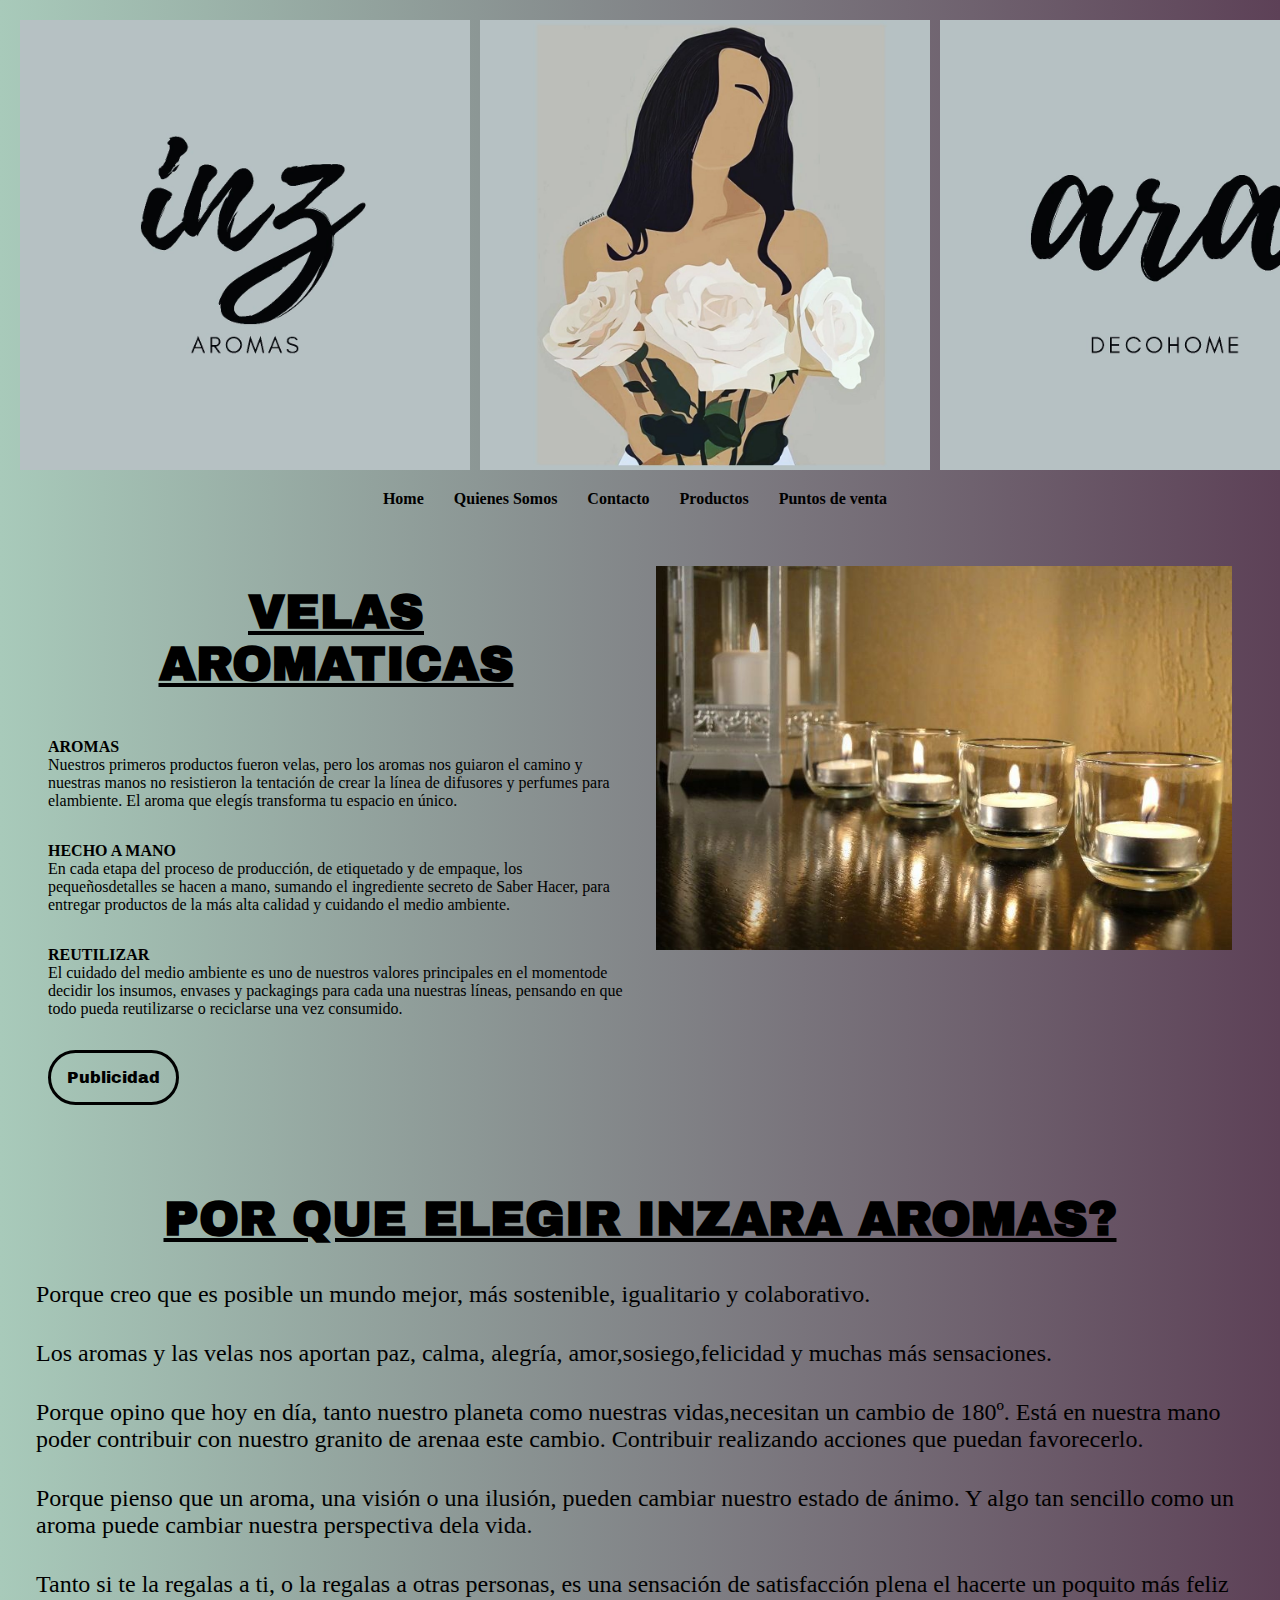
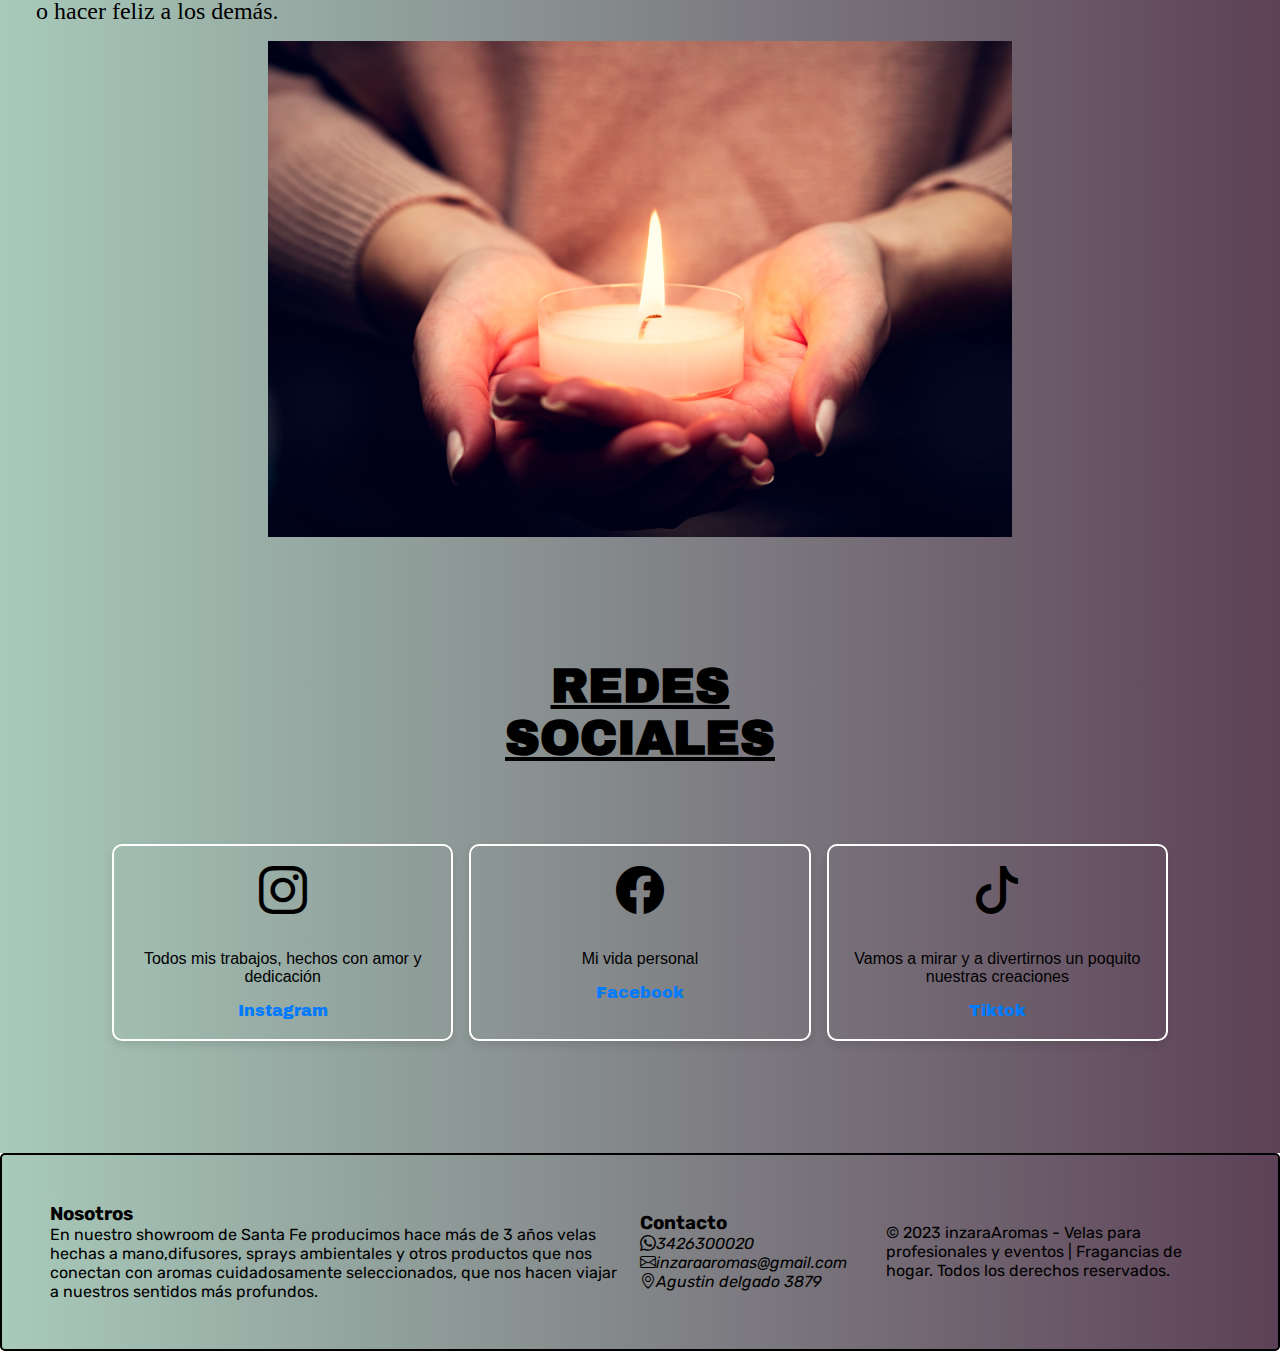
<file: index.html>
<!DOCTYPE html>
<html lang="es">

<head>
    <meta charset="UTF-8">
    <meta name="viewport" content="width=device-width, initial-scale=1.0">
    <title>inzaraAromas - Inicio</title>
    <meta name="description" content="En Inzara Aromas, sumérgete en el fascinante mundo de las velas, donde la luz se encuentra con la esencia. Nos enorgullece ser tu destino principal para descubrir, explorar y apreciar la belleza y funcionalidad de las velas en todas sus formas.">
    <meta name="keywords" content="Velas, promociones, carameleras, accesorios, velas de soja, velas premium, fragancias">
    <link rel="icon" type="image/jpg" href="./img/Logo.jpeg"/>
    <link href="https://cdn.jsdelivr.net/npm/bootstrap@5.3.2/dist/css/bootstrap.min.css" rel="stylesheet"
        integrity="sha384-T3c6CoIi6uLrA9TneNEoa7RxnatzjcDSCmG1MXxSR1GAsXEV/Dwwykc2MPK8M2HN" crossorigin="anonymous">
    <link rel="stylesheet" href="https://cdn.jsdelivr.net/npm/bootstrap-icons@1.11.2/font/bootstrap-icons.min.css">
    <link rel="stylesheet" href="scss/style.css">
   


</head>

<body>
    <header class="header">
        <a class="class-logo" href="index.html">
            <img class="Logo" src="img/foto1.jpeg" alt="Logo">
            <img class="Logo" src="img/foto2.jpeg" alt="Logo">
            <img class="Logo" src="img/foto3.jpeg" alt="Logo">
        </a>
        <nav class="menu-item">
            <ul>
                <li><a class="menu-link"href="./index.html">Home</a></li>
                <li><a class="menu-link" href="./pages/quienessomos.html">Quienes Somos</a></li>
                <li><a class="menu-link" href="./pages/contacto.html">Contacto</a></li>
                <li><a class="menu-link" href="./pages/productos.html">Productos</a></li>
                <li><a class="menu-link" href="./pages/puntosdeventa.html">Puntos de venta</a></li>
            </ul>
        </nav>
    </header>

    <main class="hero-class">

        <section class="hero">
            <div class="hero-left">
                <h2 class="hero-tittle">VELAS <br>AROMATICAS</h2>
                <p class="hero-parrafo">AROMAS</p>
                <p class="hero-text">Nuestros primeros productos fueron velas, pero los aromas nos guiaron el camino y nuestras manos no resistieron la tentación de crear la línea de difusores y perfumes para elambiente. El aroma que elegís transforma tu espacio en único.</p>
                <p class="hero-parrafo">HECHO A MANO</p>
                <p class="hero-text">En cada etapa del proceso de producción, de etiquetado y de empaque, los pequeñosdetalles se hacen a mano, sumando el ingrediente secreto de Saber Hacer, para entregar productos de la más alta calidad y cuidando el medio ambiente.</p>
                <p class="hero-parrafo">REUTILIZAR</p>
                <p class="hero-text">El cuidado del medio ambiente es uno de nuestros valores principales en el momentode decidir los insumos, envases y packagings para cada una nuestras líneas, pensando en que todo pueda reutilizarse o reciclarse una vez consumido.</p>
                <a class="hero-link" href="https://www.instagram.com/reel/Ck02l1ZDMzT/?igshid=MzRlODBiNWFlZA%3D%3D">Publicidad</a>
            </div>
            <div class="hero-right">
                <img class="hero-img" src="./img/hero.jpg" alt="velas">
            </div>
        </section>
        <section>
            <section class="porque">
                <div class="porque-left">
                    <h2 class="porque-tittle">POR QUE ELEGIR INZARA AROMAS?</h2>
                    <p class="porque-parrafo">Porque creo que es posible un mundo mejor, más sostenible, igualitario y colaborativo.</p>
                    <p class="porque-parrafo">Los aromas y las velas nos aportan paz, calma, alegría, amor,sosiego,felicidad y muchas más sensaciones.</p>
                    <p class="porque-parrafo">Porque opino que hoy en día, tanto nuestro planeta como nuestras vidas,necesitan un cambio de 180º. Está en nuestra mano poder contribuir con nuestro granito de arenaa este cambio. Contribuir realizando acciones que puedan favorecerlo.</p>
                    <p class="porque-parrafo">Porque pienso que un aroma, una visión o una ilusión, pueden cambiar nuestro estado de ánimo. Y algo tan sencillo como un aroma puede cambiar nuestra perspectiva dela vida.</p>
                    <p class="porque-parrafo">Tanto si te la regalas a ti, o la regalas a otras personas, es una sensación de satisfacción plena el hacerte un poquito más feliz o hacer feliz a los demás.</p>
                </div>
                
                <div class="porque-right">
                    <img class="img-porque" src="./img/portada-luz-velas-manos.jpg" alt="porque-velas">
                </div>
            </section>

            <section class="tarjetas-sociales">
                <h2 class="tarjetas-tittle">REDES<br>SOCIALES</h2>
                <div class="tarjetas">
                    <div class="tarjeta1">
                        <p class="tarjeta-item"><i class="bi bi-instagram"></i></p>
                        <h3 class="tarjeta-tittle"></h3>
                        <p class="tarjeta-text">Todos mis trabajos, hechos con amor y dedicación</p>
                        <a class="tarjetas-link" href="https://www.instagram.com/inzara_aromas/">Instagram</a>

                    </div>
                    <div class="tarjeta2">  
                        <p class="tarjeta-item"><i class="bi bi-facebook"></i></p>
                        <h3 class="tarjeta-tittle"></h3>
                        <p class="tarjeta-text">Mi vida personal</p>
                        <a class="tarjetas-link"href="https://www.facebook.com/sofi.zumoffen?mibextid=ZbWKwL">Facebook</a>
                    </div>
                    <div class="tarjeta3">
                        <p class="tarjeta-item"><i class="bi bi-tiktok"></i></p>
                        <h3 class="tarjeta-tittle"></h3>
                        <p class="tarjeta-text">Vamos a mirar y a divertirnos un poquito nuestras creaciones</p>
                        <a class="tarjetas-link"href="https://www.tiktok.com/@sofizumoffen?_t=8hsreQicQ7S&_r=1">Tiktok</a>
                    </div>
                </div>

    </main>

    <footer class="footer">
        <div class="footer1">
            <h3 class="tittle-class">Nosotros</h3>
            <p class="footer-parrafo">En nuestro showroom de Santa Fe producimos hace más de 3 años velas hechas a mano,difusores, sprays ambientales y otros productos que nos conectan con aromas cuidadosamente seleccionados, que nos hacen viajar a nuestros sentidos más profundos.</p>
        </div>
        <div class="footer2">
            <h3 class="tittle-class">Contacto</h3>
            <p class="redes-item"><i class="bi bi-whatsapp">3426300020</i></p>
            <p class="redes-item"><i class="bi bi-envelope">inzaraaromas@gmail.com</i></p>
            <p class="redes-item"><i class="bi bi-geo-alt">Agustin delgado 3879</i></p>
        </div>
        <div class="footer3">
            <p class="parrafo3">© 2023 inzaraAromas - Velas para profesionales y eventos | Fragancias de hogar. Todos los derechos reservados. </p>
        </div>
        </div>
    </footer>


    <script src="https://cdn.jsdelivr.net/npm/bootstrap@5.3.2/dist/js/bootstrap.bundle.min.js"integrity="sha384-C6RzsynM9kWDrMNeT87bh95OGNyZPhcTNXj1NW7RuBCsyN/o0jlpcV8Qyq46cDfL" crossorigin="anonymous">
    </script>
</body>

</html>
</file>
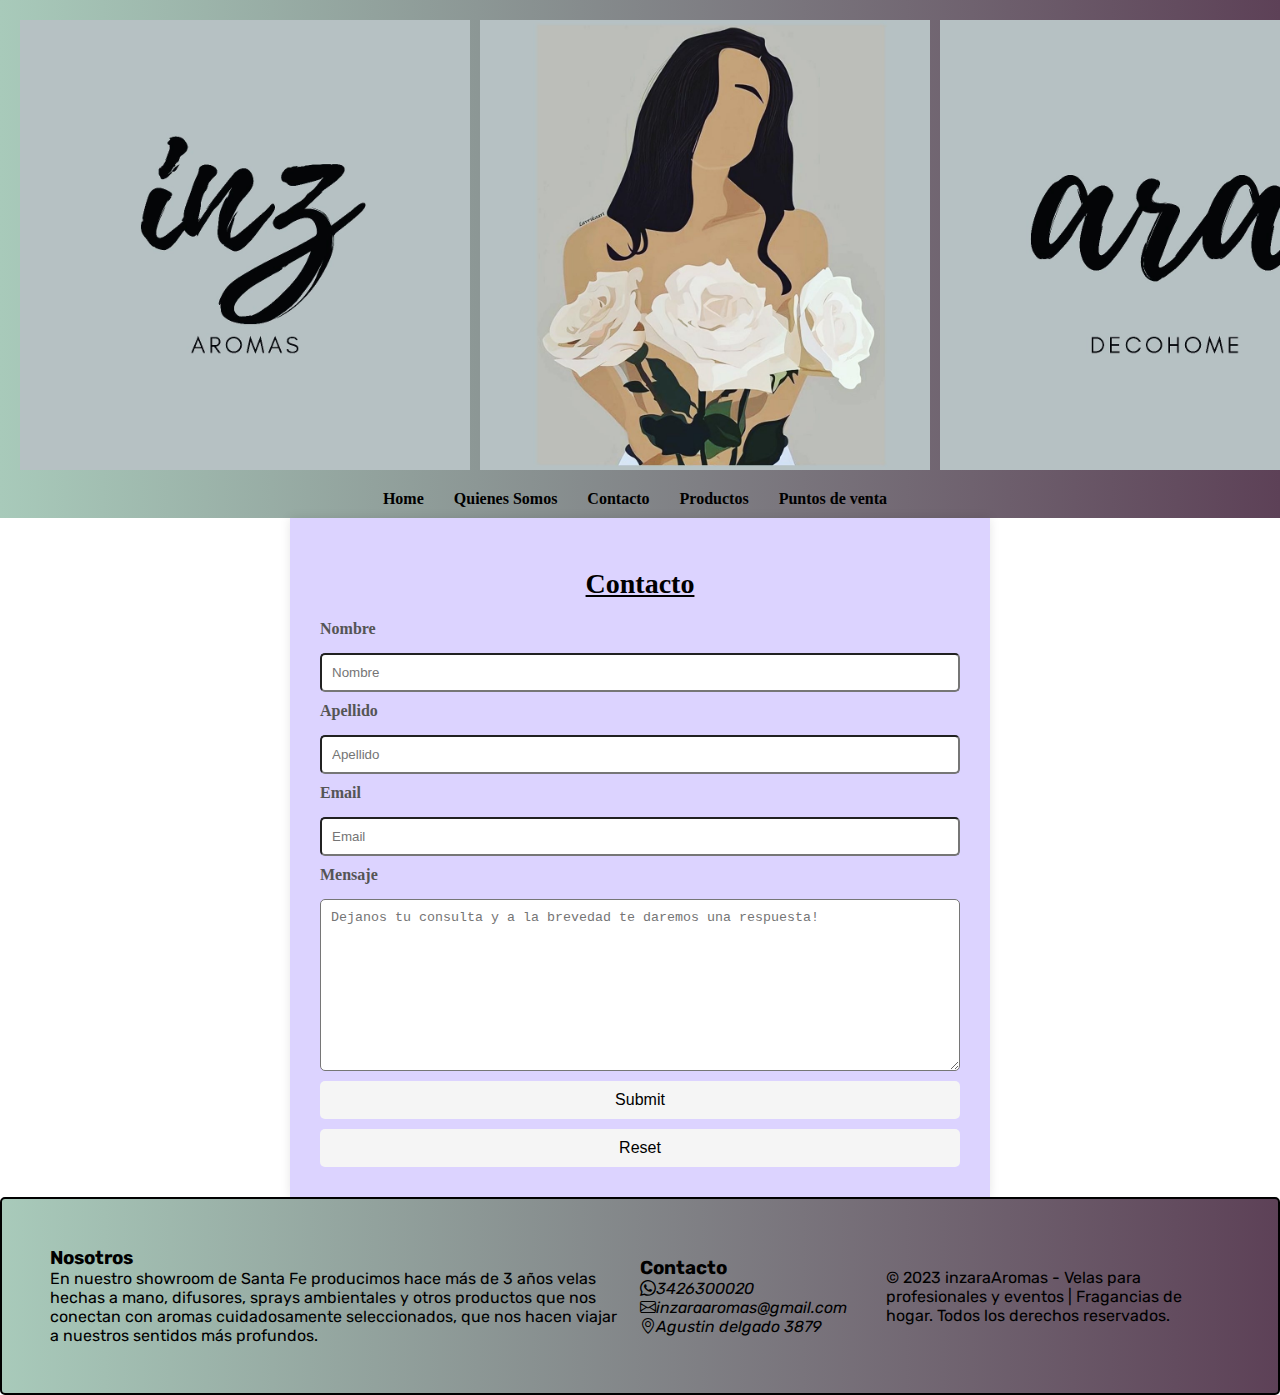
<file: pages/contacto.html>
<!DOCTYPE html>
<html lang="es">
<head>
    <meta charset="UTF-8">
    <meta name="viewport" content="width=device-width, initial-scale=1.0">
    <title>InzaraAromas - Contacto </title>
    <meta name="description" content="Envianos un mensaje y te mantenemos informado sobre nuevos ingresos y promociones">
    <meta name="keywords" content="Velas, promociones, carameleras, accesorios, velas de soja, velas premium, fragancias">
    <link rel="icon" type="image/jpg" href="../img/Logo.jpeg"/>
    <link href="https://cdn.jsdelivr.net/npm/bootstrap@5.3.2/dist/css/bootstrap.min.css" rel="stylesheet"
    integrity="sha384-T3c6CoIi6uLrA9TneNEoa7RxnatzjcDSCmG1MXxSR1GAsXEV/Dwwykc2MPK8M2HN" crossorigin="anonymous">
    <link rel="stylesheet" href="https://cdn.jsdelivr.net/npm/bootstrap-icons@1.11.2/font/bootstrap-icons.min.css">
    <link rel="stylesheet" href="../scss/style.css">

</head>
<body>
    <header class="header">
        <a class="class-logo" href="contacto.html"> 
            <img class="Logo" src="../img/foto1.jpeg" alt="Logo">
            <img class="Logo" src="../img/foto2.jpeg" alt="Logo">
            <img class="Logo" src="../img/foto3.jpeg" alt="Logo">
        </a>
        <nav class="menu-item">
            <ul>
                <li><a class="menu-link" 
                    href="../index.html">Home</a></li>
                <li><a class="menu-link" 
                    href="./quienessomos.html">Quienes Somos</a></li>
                <li><a class="menu-link" 
                    href="./contacto.html">Contacto</a></li>
                <li><a class="menu-link" 
                    href="./productos.html">Productos</a></li>
                <li><a class="menu-link" 
                    href="./puntosdeventa.html">Puntos de venta</a></li>
            </ul>
            
        </nav>

        <div class="fondo">
            
        </div>
    </header>

    <main class="contaco-class">
        <h2 class="contacto-tittle">Contacto</h2>
      
        <form class="contacto-form">
            <label for="Nombre">Nombre</label>
            <input type="text" id="Nombre" placeholder="Nombre">
            

            <label for="apellido">Apellido</label>
            <input type="text" id="apellido" placeholder="Apellido">

            <label for="email">Email</label>
            <input type="email" id="email" placeholder="Email" value="" required>

            <label for="mensaje">Mensaje</label>
            <textarea name="text" id="Mensaje" cols="30" rows="10" placeholder="Dejanos tu consulta y a la brevedad te daremos una respuesta!"></textarea>

            <input class="formulario" type="submit">
            <input class="formulario" type="reset"> 
            
        </form>
    </main>

    <footer class="footer">
        <div class="footer1">
            <h3>Nosotros</h3>
            <p class="footer-parrafo">En nuestro showroom de Santa Fe producimos hace más de 3 años velas hechas a mano, difusores, sprays ambientales y otros productos que nos conectan con aromas cuidadosamente seleccionados, que nos hacen viajar a nuestros sentidos más profundos.</p>
    </div>
    <div class="footer2">
        <h3>Contacto</h3>
        <p class="redes-item"><i class="bi bi-whatsapp">3426300020</i></p>  
        <p class="redes-item"><i class="bi bi-envelope">inzaraaromas@gmail.com</i></p>  
        <p class="redes-item"><i class="bi bi-geo-alt">Agustin delgado 3879</i></p>    
    </div>
        <div class="footer3">
            <p class="parrafo3">© 2023 inzaraAromas - Velas para profesionales y eventos | Fragancias de hogar. Todos los derechos reservados. </p>
        </div>
        </div>
    </footer>

    <script src="https://cdn.jsdelivr.net/npm/bootstrap@5.3.2/dist/js/bootstrap.bundle.min.js"
    integrity="sha384-C6RzsynM9kWDrMNeT87bh95OGNyZPhcTNXj1NW7RuBCsyN/o0jlpcV8Qyq46cDfL" crossorigin="anonymous">
</script>
</body>
</html>
</file>
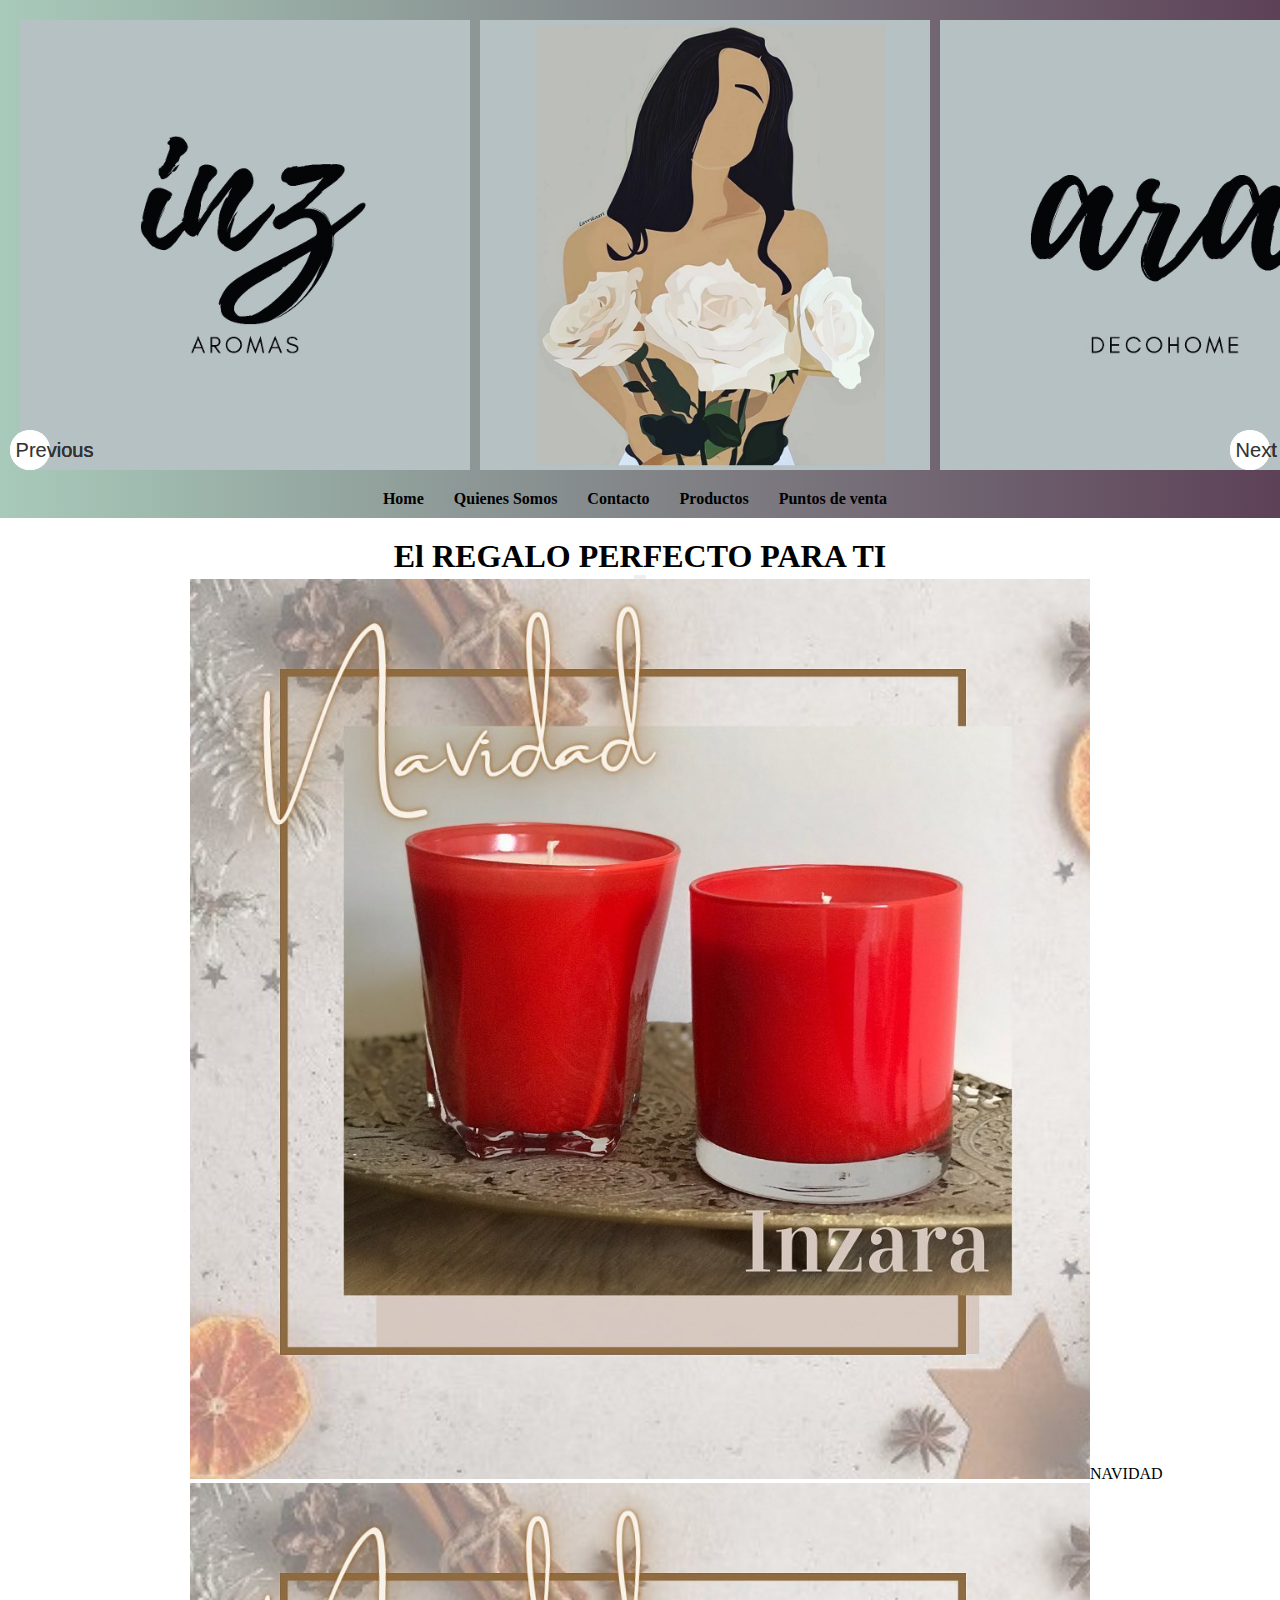
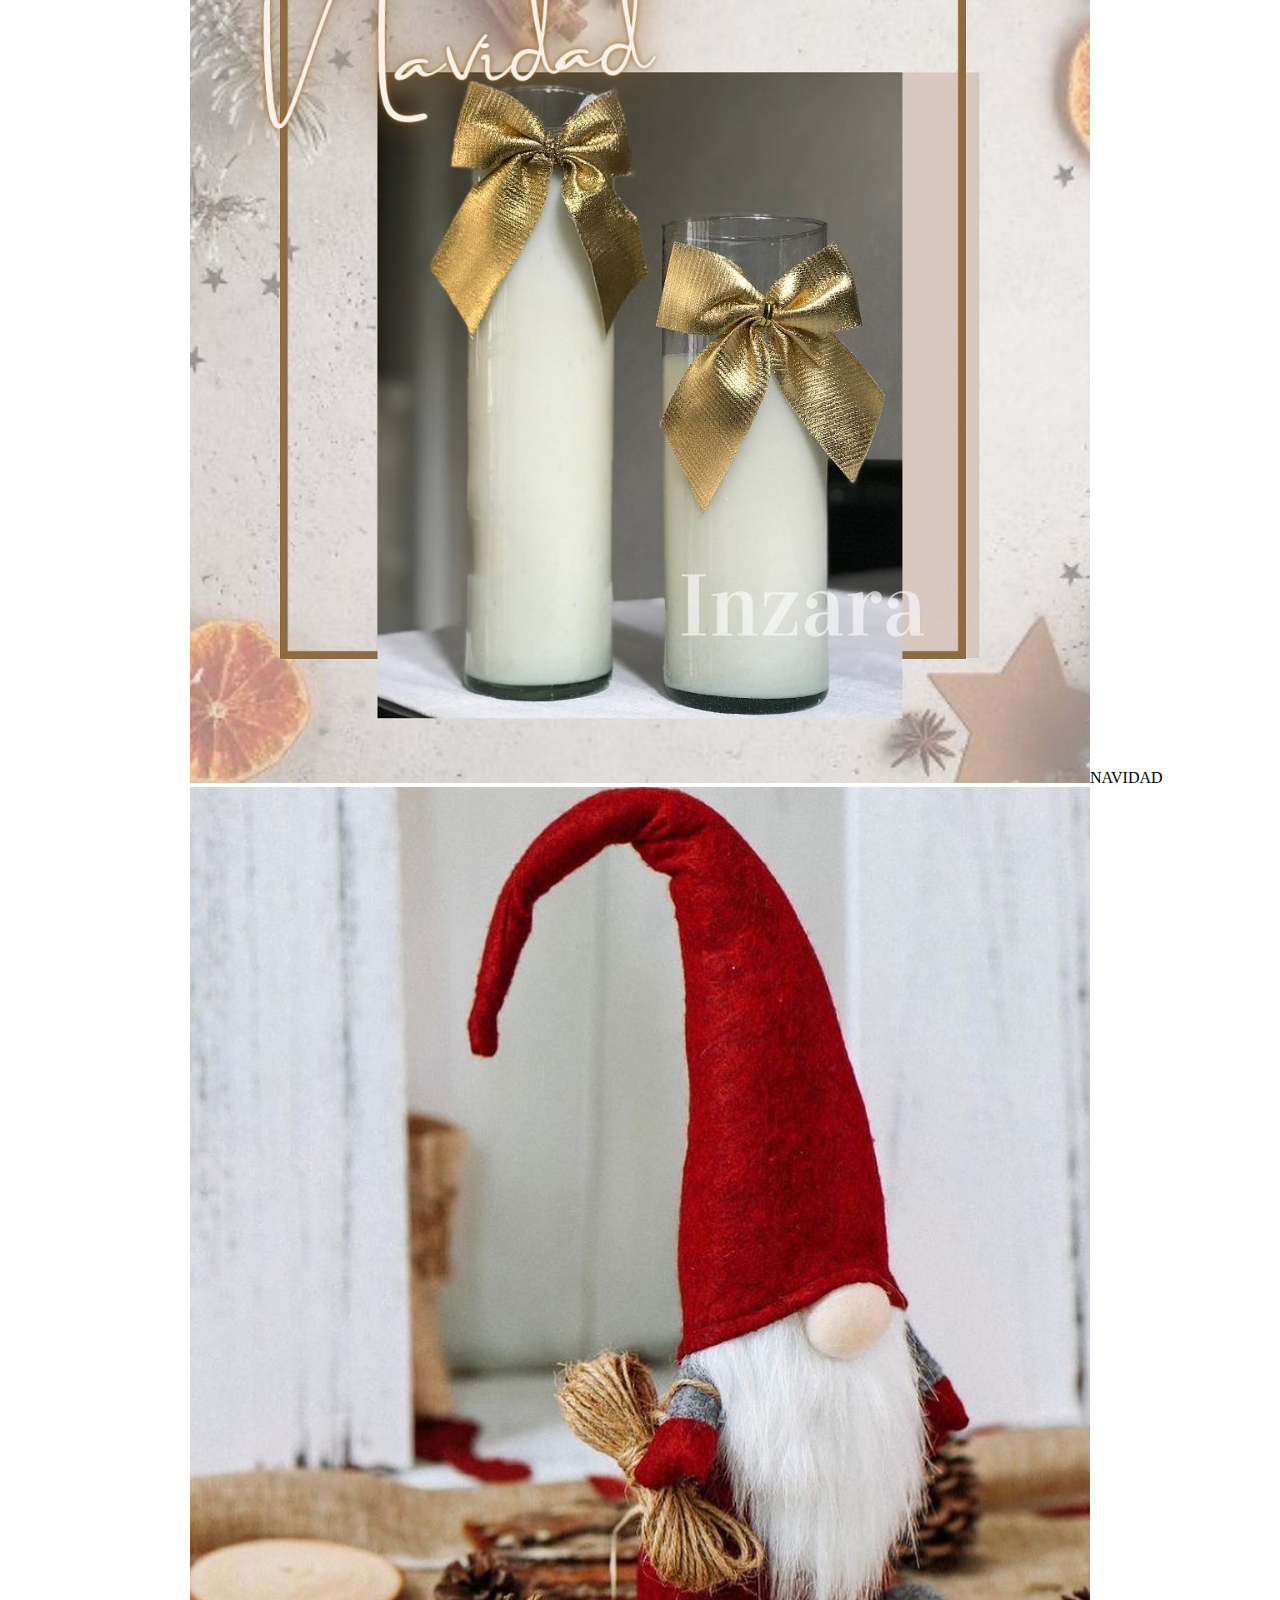
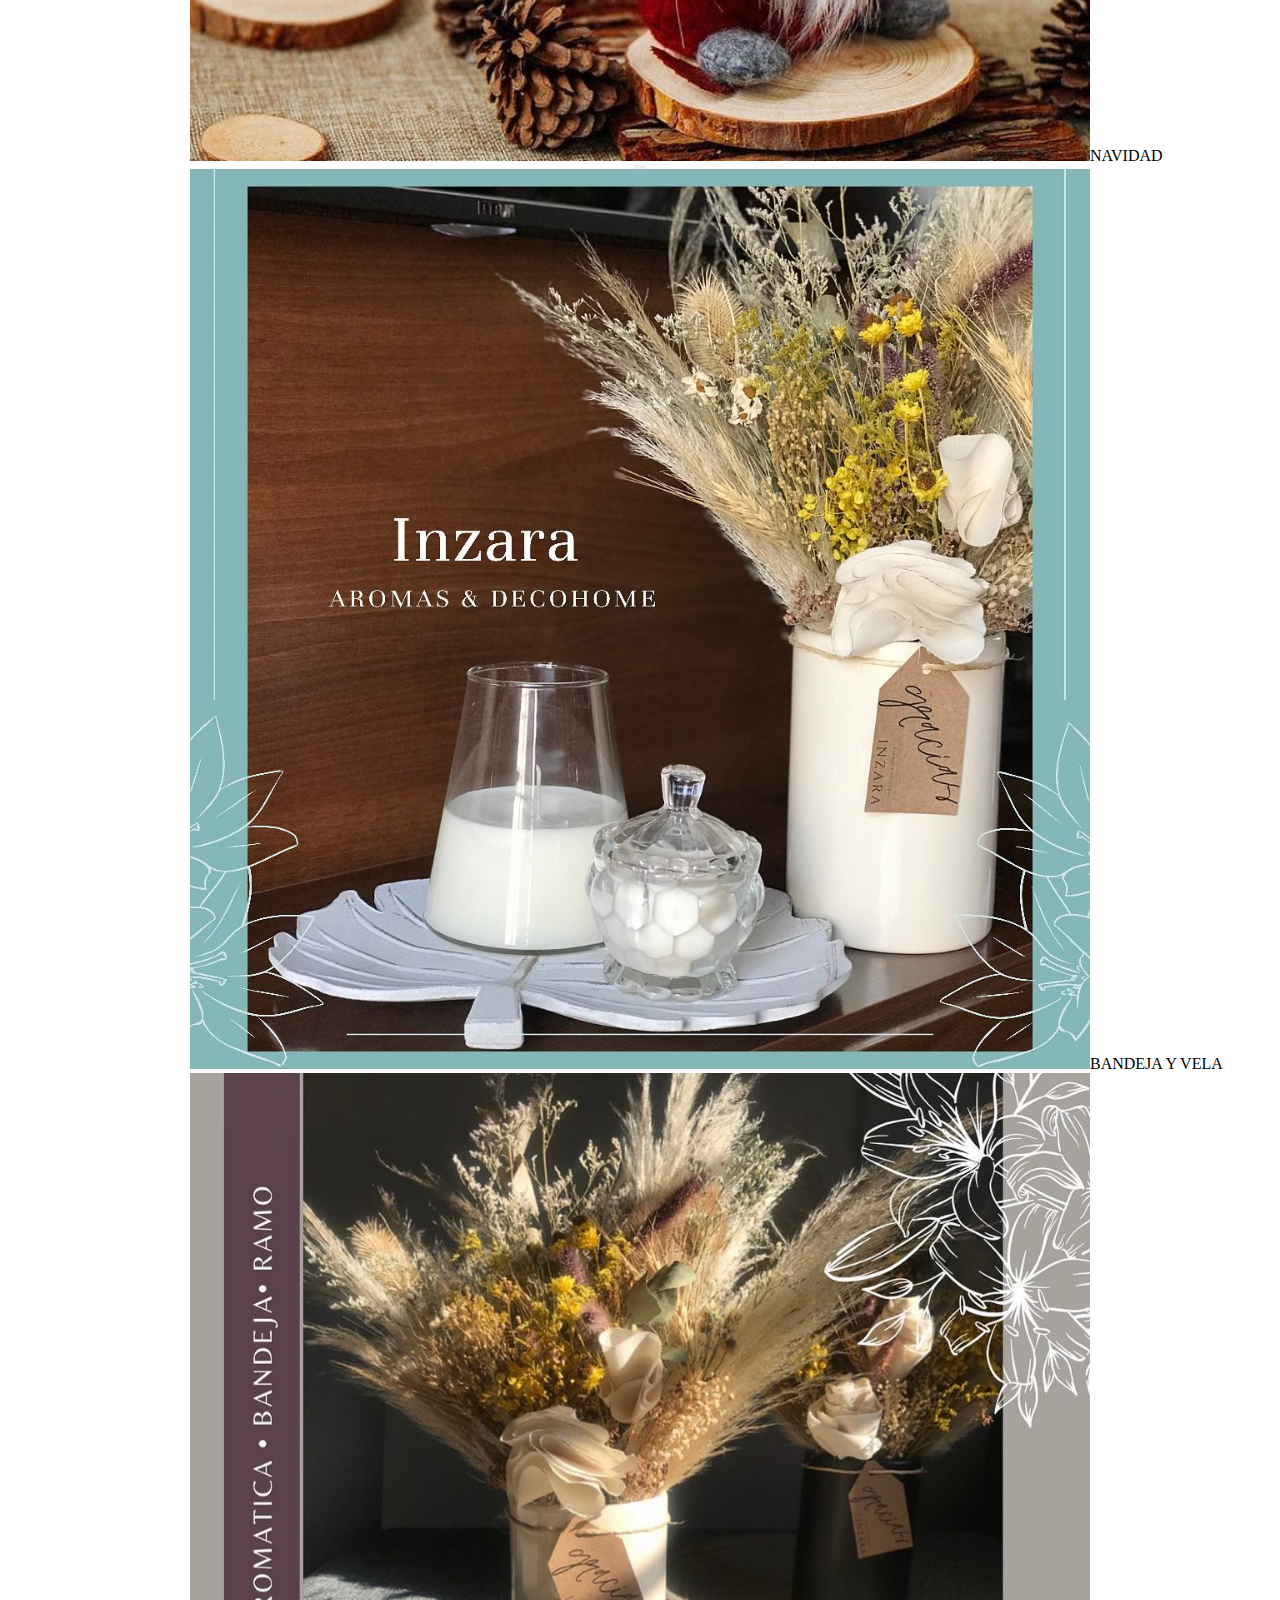
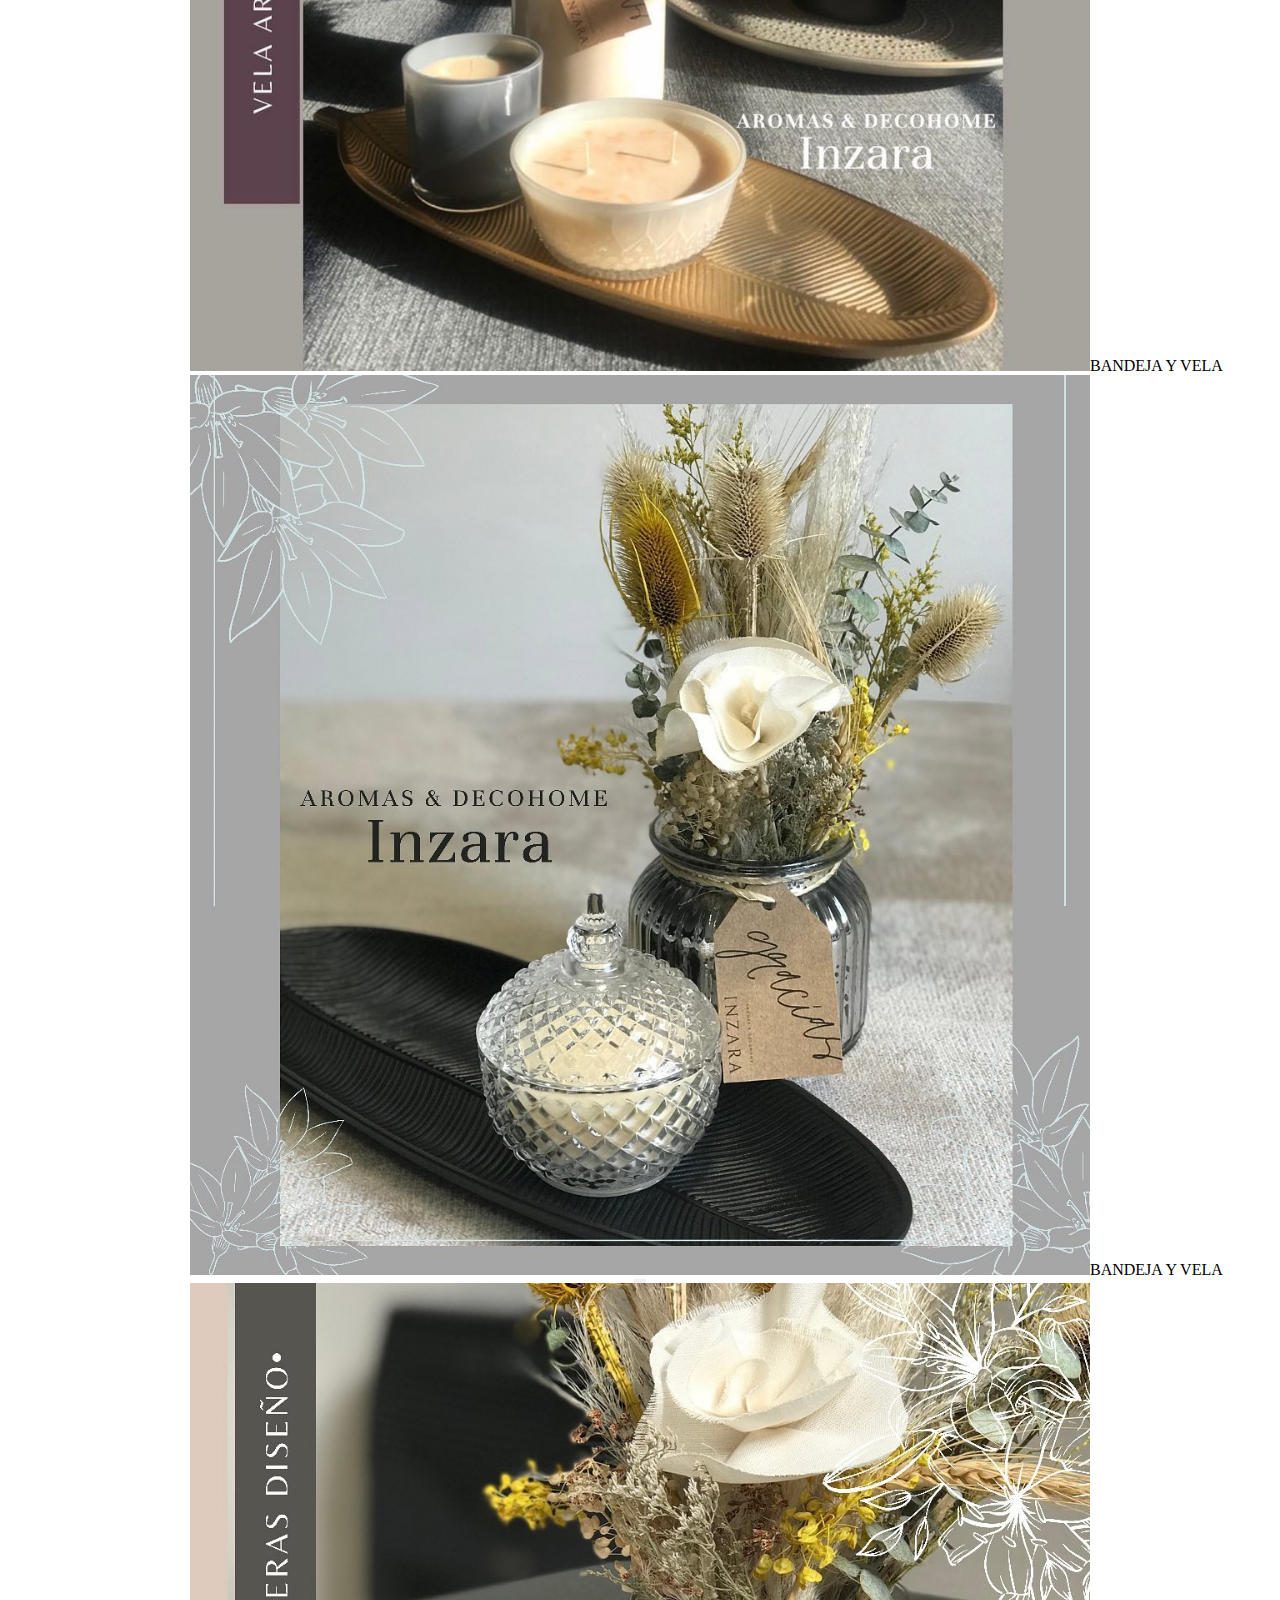
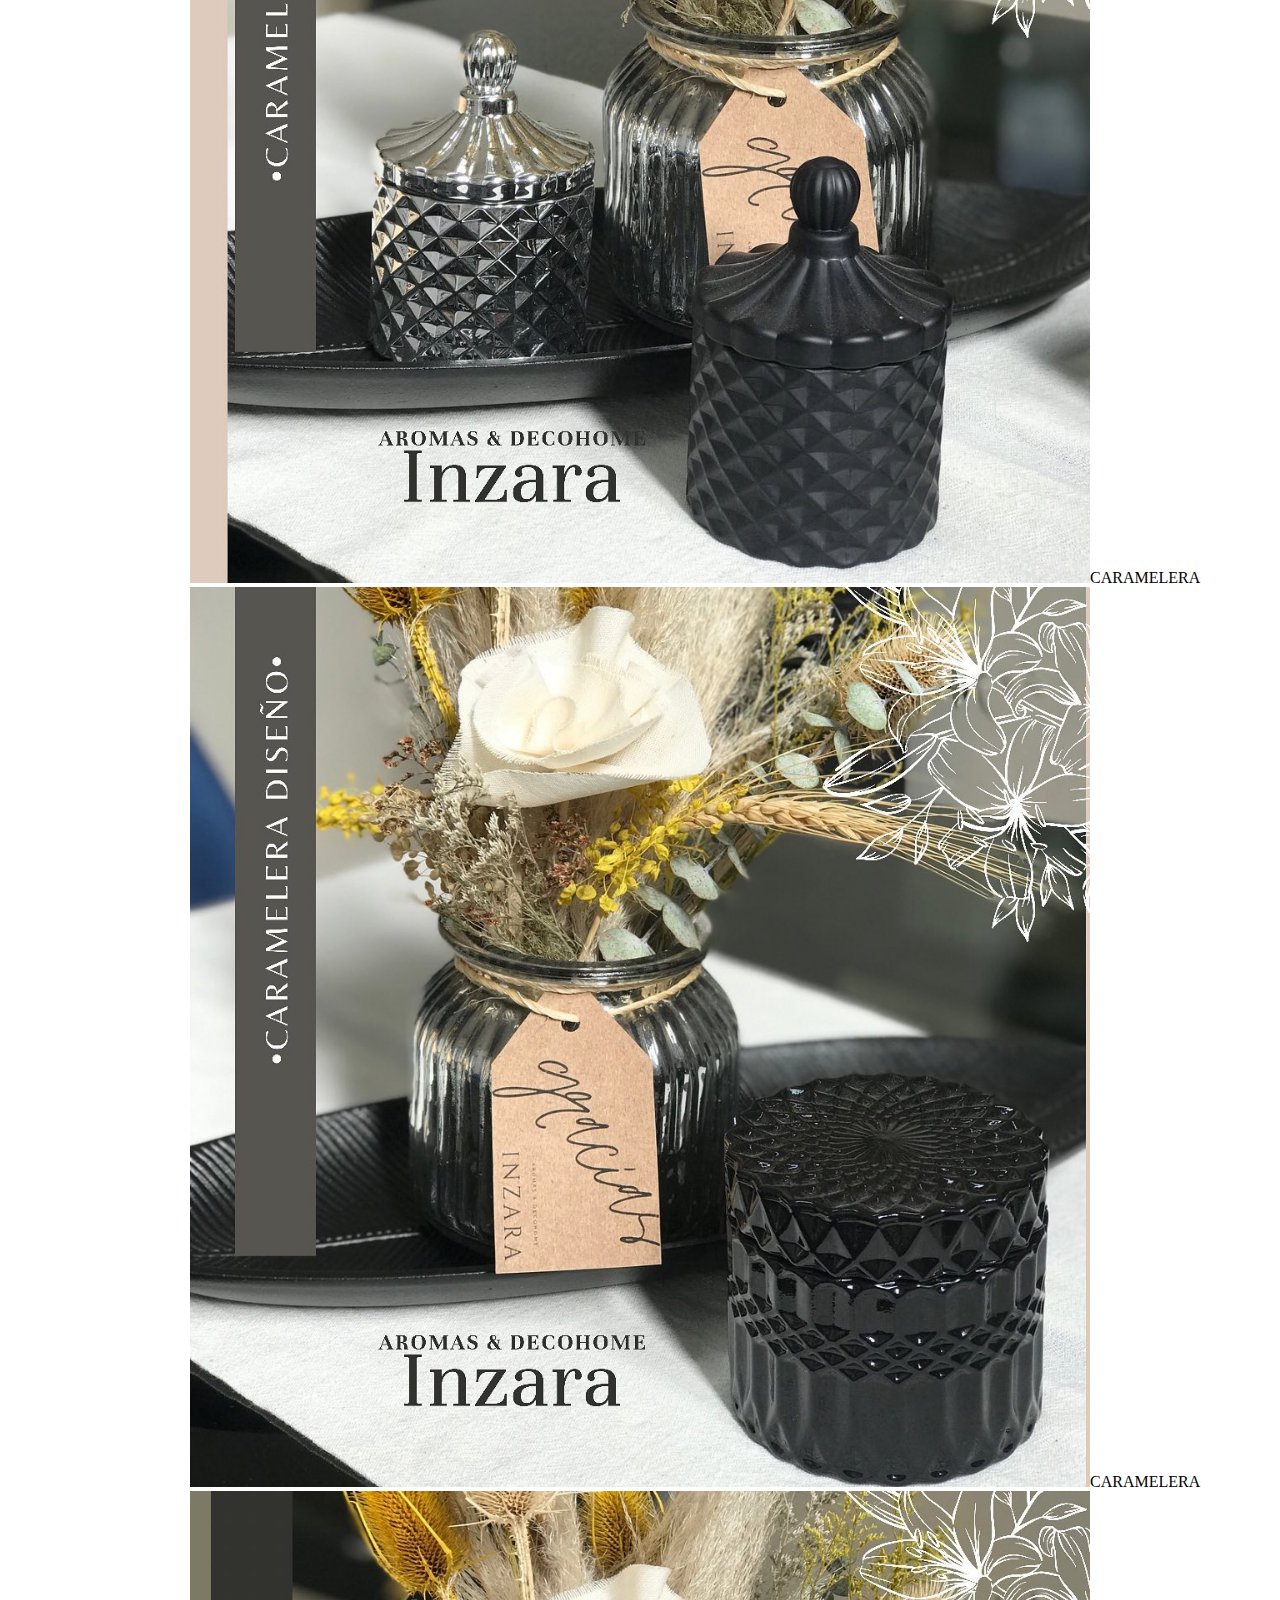
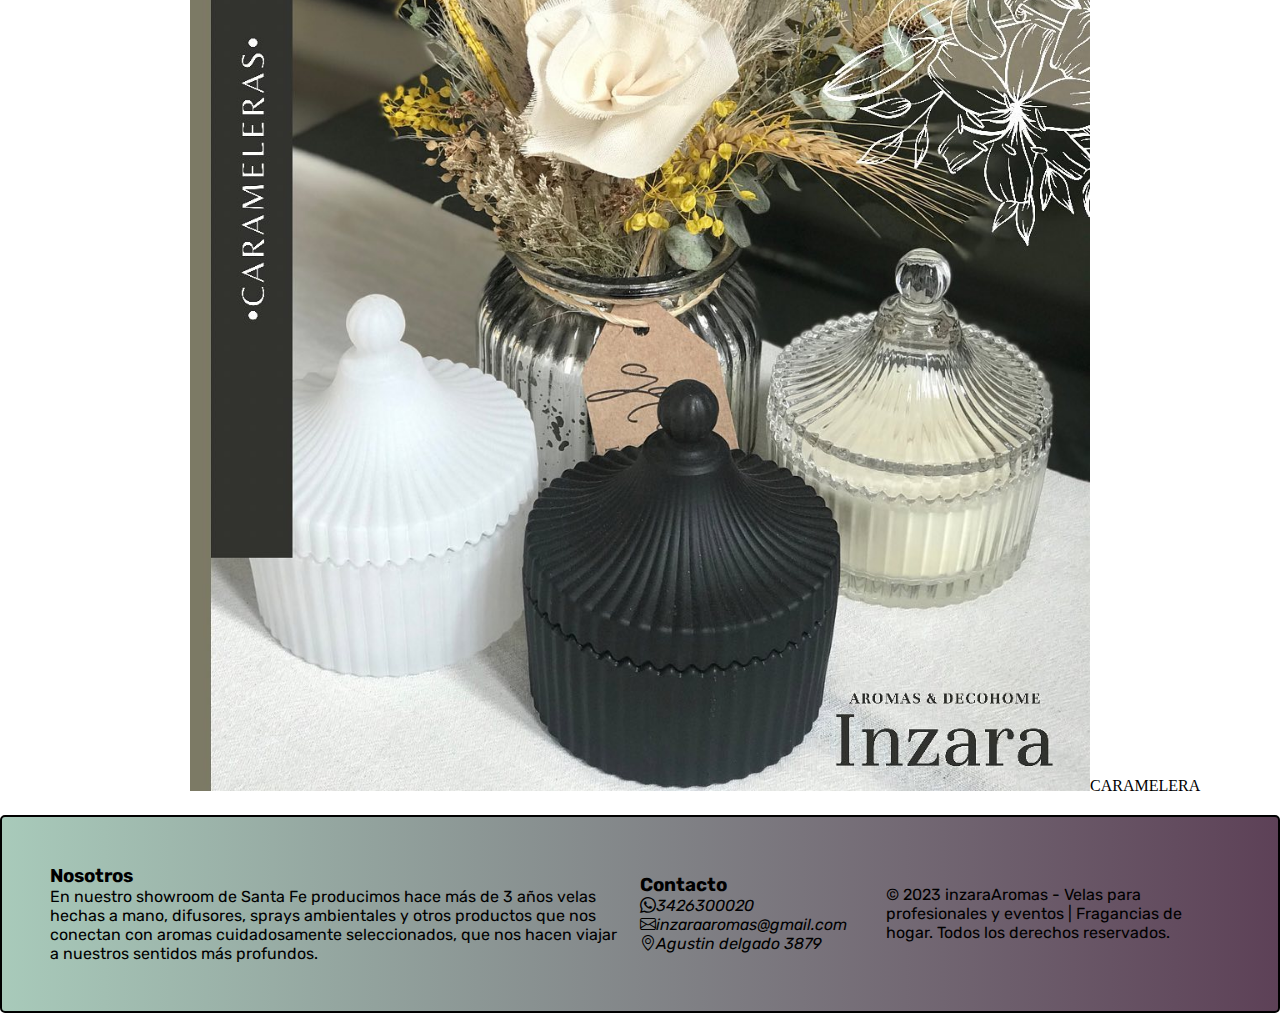
<file: pages/productos.html>
<!DOCTYPE html>
<html lang="es">
<head>
    <meta charset="UTF-8">
    <meta name="viewport" content="width=device-width, initial-scale=1.0">
    <title>InzaraAromas - Productos</title>
    <meta name="description" content="Explora nuestra amplia gama de velas, desde las clásicas y elegantes hasta las innovadoras y creativas. Cada vela cuenta una historia única y está cuidadosamente seleccionada para brindarte la máxima calidad y experiencia sensorial.">
    <meta name="keywords" content="Velas, promociones, carameleras, accesorios, velas de soja, velas premium, fragancias">
    <link rel="icon" type="image/jpg" href="../img/Logo.jpeg"/>
    <link href="https://cdn.jsdelivr.net/npm/bootstrap@5.3.2/dist/css/bootstrap.min.css" rel="stylesheet"
    integrity="sha384-T3c6CoIi6uLrA9TneNEoa7RxnatzjcDSCmG1MXxSR1GAsXEV/Dwwykc2MPK8M2HN" crossorigin="anonymous">
    <link rel="stylesheet" href="https://cdn.jsdelivr.net/npm/bootstrap-icons@1.11.2/font/bootstrap-icons.min.css">
    <link rel="stylesheet" href="../scss/style.css">

</head>
<body>
    <header class="header">
        <a class="class-logo" href="./productos.html ">
            <img class="Logo" src="../img/foto1.jpeg" alt="Logo">
            <img class="Logo" src="../img/foto2.jpeg" alt="Logo">
            <img class="Logo" src="../img/foto3.jpeg" alt="Logo">
        </a>
          <nav class="menu-item">
            <ul>
                <li><a class="menu-link" 
                    href="../index.html">Home</a></li>
                <li><a class="menu-link" 
                    href="./quienessomos.html">Quienes Somos</a></li>
                <li><a class="menu-link" 
                    href="./contacto.html">Contacto</a></li>
                <li><a class="menu-link" 
                    href="./productos.html">Productos</a></li>
                <li><a class="menu-link" 
                    href="./puntosdeventa.html">Puntos de venta</a></li>
            </ul>
            
        </nav>

        <div class="fondo">
            
        </div>
    </header>
        <main class="carousel-grid">
        <div id="NAVIDAD" class="carousel slide">
          <div class="carousel-container">
            <div>
              <h1 class="carousel-tittle">El REGALO PERFECTO PARA TI</h1>
            </div>
            <div class="carousel-indicators">
              <button type="button" data-bs-target="#carouselExampleIndicators" data-bs-slide-to="0" class="active" aria-current="true" aria-label="Slide 1"></button>
              <button type="button" data-bs-target="#carouselExampleIndicators" data-bs-slide-to="1" aria-label="Slide 2"></button>
              <button type="button" data-bs-target="#carouselExampleIndicators" data-bs-slide-to="2" aria-label="Slide 3"></button>
            </div>
            <div class="carousel-inner">
              <div class="carousel-item active">
                <img src="../img/navidad1.jpg" class="d-block w-100" alt="n1">NAVIDAD
              </div>
              <div class="carousel-item">
                <img src="../img/navidad2.jpg" class="d-block w-100" alt=".n2">NAVIDAD
              </div>
              <div class="carousel-item">
                <img src="../img/navidad3.jpg" class="d-block w-100" alt=".n3">NAVIDAD
              </div>
              <button class="carousel-control-prev" type="button" data-bs-target="#NAVIDAD" data-bs-slide="prev">
                <span class="carousel-control-prev-icon" aria-hidden="true"></span>
                <span class="visually-hidden">Previous</span>
              </button>
              <button class="carousel-control-next" type="button" data-bs-target="#NAVIDAD" data-bs-slide="next">
                <span class="carousel-control-next-icon" aria-hidden="true"></span>
                <span class="visually-hidden">Next</span>
              </button>
            </div>
              <div id="BANDEJA" class="carousel slide">
                <div class="carousel-indicators">
                  <button type="button" data-bs-target="#carouselExampleIndicators" data-bs-slide-to="0" class="active" aria-current="true" aria-label="Slide 1"></button>
                  <button type="button" data-bs-target="#carouselExampleIndicators" data-bs-slide-to="1" aria-label="Slide 2"></button>
                  <button type="button" data-bs-target="#carouselExampleIndicators" data-bs-slide-to="2" aria-label="Slide 3"></button>
                </div>
                <div class="carousel-inner">
                  <div class="carousel-item active">
                    <img src="../img/bandeja4.jpg" class="d-block w-100" alt="b1">BANDEJA Y VELA
                  </div>
                  <div class="carousel-item">
                    <img src="../img/bandeja2.jpg" class="d-block w-100" alt=".b2">BANDEJA Y VELA
                  </div>
                  <div class="carousel-item">
                    <img src="../img/bandeja3.jpg" class="d-block w-100" alt=".b3">BANDEJA Y VELA
                  </div>
                  <button class="carousel-control-prev" type="button" data-bs-target="#BANDEJA" data-bs-slide="prev">
                    <span class="carousel-control-prev-icon" aria-hidden="true"></span>
                    <span class="visually-hidden">Previous</span>
                  </button>
                  <button class="carousel-control-next" type="button" data-bs-target="#BANDEJA" data-bs-slide="next">
                    <span class="carousel-control-next-icon" aria-hidden="true"></span>
                    <span class="visually-hidden">Next</span>
                  </button>
                </div>
                </div>
              <div id="CARAMELERA" class="carousel slide">
                <div class="carousel-indicators">
                  <button type="button" data-bs-target="#carouselExampleIndicators" data-bs-slide-to="0" class="active" aria-current="true" aria-label="Slide 1"></button>
                  <button type="button" data-bs-target="#carouselExampleIndicators" data-bs-slide-to="1" aria-label="Slide 2"></button>
                  <button type="button" data-bs-target="#carouselExampleIndicators" data-bs-slide-to="2" aria-label="Slide 3"></button>
                </div>
                <div class="carousel-inner">
                  <div class="carousel-item active">
                    <img src="../img/caramelera1.jpg" class="d-block w-100" alt="c1">CARAMELERA
                  </div>
                  <div class="carousel-item">
                    <img src="../img/caramelera2.jpg" class="d-block w-100" alt=".c2">CARAMELERA
                  </div>
                  <div class="carousel-item">
                    <img src="../img/caramelera3.jpg" class="d-block w-100" alt=".c3">CARAMELERA
                  </div>
                  <button class="carousel-control-prev" type="button" data-bs-target="#CARAMELERA" data-bs-slide="prev">
                    <span class="carousel-control-prev-icon" aria-hidden="true"></span>
                    <span class="visually-hidden">Previous</span>
                  </button>
                  <button class="carousel-control-next" type="button" data-bs-target="#CARAMELERA" data-bs-slide="next">
                    <span class="carousel-control-next-icon" aria-hidden="true"></span>
                    <span class="visually-hidden">Next</span>
                  </button>
                </div>
            </div>
               
    </main>

    <footer class="footer">
        <div class="footer1">
            <h3>Nosotros</h3>
            <p class="footer-parrafo">En nuestro showroom de Santa Fe producimos hace más de 3 años velas hechas a mano, difusores, sprays ambientales y otros productos que nos conectan con aromas cuidadosamente seleccionados, que nos hacen viajar a nuestros sentidos más profundos.</p>
    </div>
    <div class="footer2">
        <h3>Contacto</h3>
        <p class="redes-item"><i class="bi bi-whatsapp">3426300020</i></p>  
        <p class="redes-item"><i class="bi bi-envelope">inzaraaromas@gmail.com</i></p>  
        <p class="redes-item"><i class="bi bi-geo-alt">Agustin delgado 3879</i></p>    
    </div>
        <div class="footer3">
            <p class="parrafo3">© 2023 inzaraAromas - Velas para profesionales y eventos | Fragancias de hogar. Todos los derechos reservados. </p>
        </div>
        </div>
    </footer>
    
    <script src="https://cdn.jsdelivr.net/npm/bootstrap@5.3.2/dist/js/bootstrap.bundle.min.js"
    integrity="sha384-C6RzsynM9kWDrMNeT87bh95OGNyZPhcTNXj1NW7RuBCsyN/o0jlpcV8Qyq46cDfL" crossorigin="anonymous">
</script>
</body>
</html>
</file>
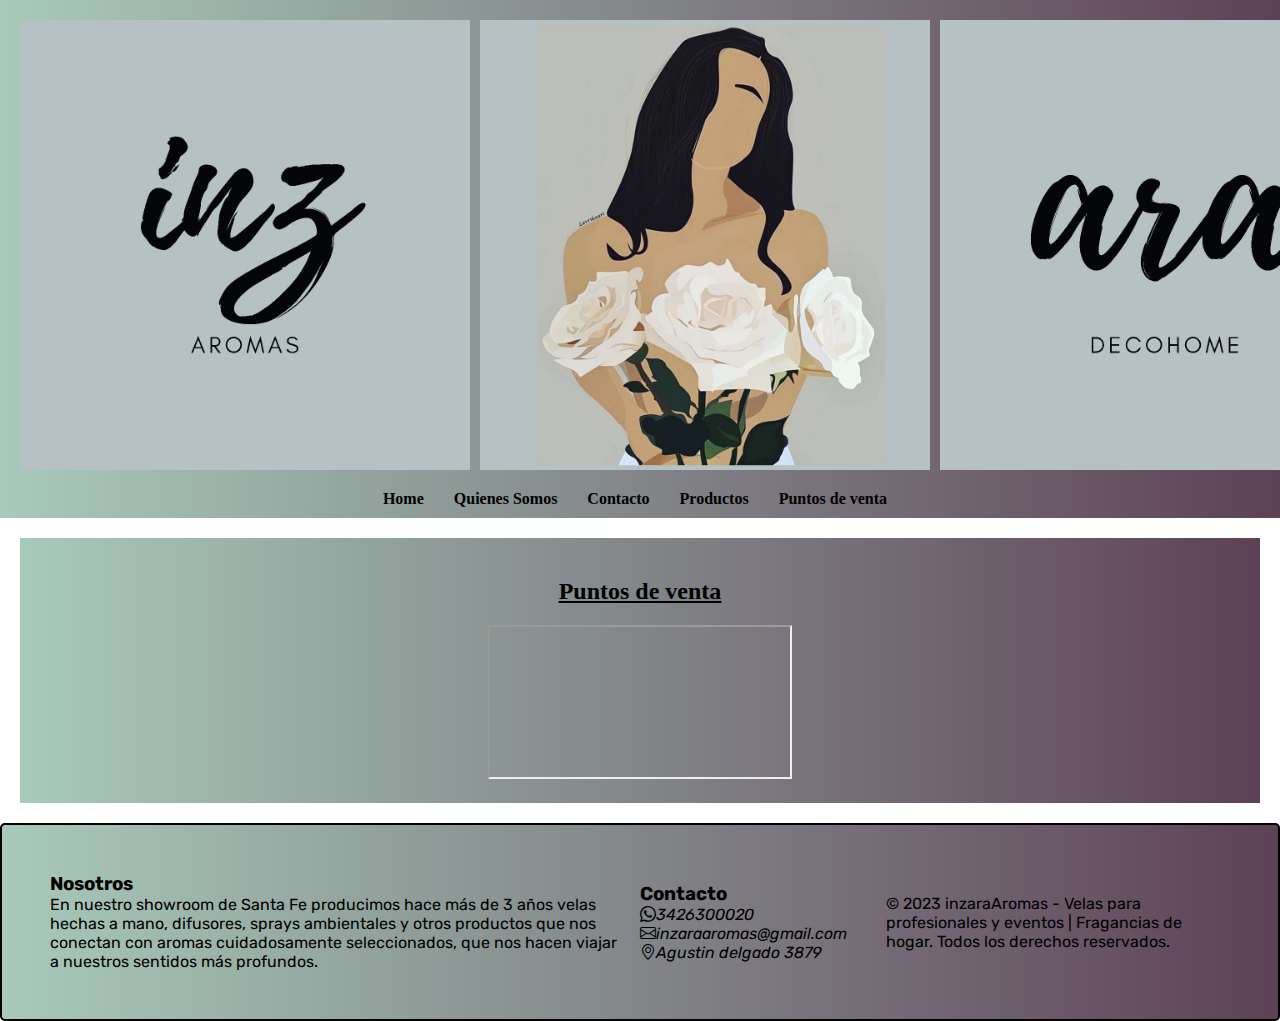
<file: pages/puntosdeventa.html>
<!DOCTYPE html>
<html lang="es">

<head>
    <meta charset="UTF-8">
    <meta name="viewport" content="width=device-width, initial-scale=1.0">
    <title>InzaraAromas - Punto de venta</title>
    <meta name="description" content="Conoce nuestro showroom">
    <meta name="keywords" content="Velas, promociones, carameleras, accesorios, velas de soja, velas premium, fragancias">
    <link rel="icon" type="image/jpg" href="../img/Logo.jpeg"/>
    <link href="https://cdn.jsdelivr.net/npm/bootstrap@5.3.2/dist/css/bootstrap.min.css" rel="stylesheet"
    integrity="sha384-T3c6CoIi6uLrA9TneNEoa7RxnatzjcDSCmG1MXxSR1GAsXEV/Dwwykc2MPK8M2HN" crossorigin="anonymous">
    <link rel="stylesheet" href="https://cdn.jsdelivr.net/npm/bootstrap-icons@1.11.2/font/bootstrap-icons.min.css">
    <link rel="stylesheet" href="../scss/style.css">

</head>

<body>
    <header class="header">
        <a class="class-logo" href="./puntosdeventa.html">
            <img class="Logo" src="../img/foto1.jpeg" alt="Logo">
            <img class="Logo" src="../img/foto2.jpeg" alt="Logo">
            <img class="Logo" src="../img/foto3.jpeg" alt="Logo">
        </a>
            <nav class="menu-item">
                <ul>
                    <li><a class="menu-link" href="../index.html">Home</a></li>
                    <li><a class="menu-link" href="./quienessomos.html">Quienes Somos</a></li>
                    <li><a class="menu-link" href="./contacto.html">Contacto</a></li>
                    <li><a class="menu-link" href="./productos.html">Productos</a></li>
                    <li><a class="menu-link" href="./puntosdeventa.html">Puntos de venta</a></li>
                </ul>

            </nav>

            <div class="fondo">

            </div>
    </header>

    <main class="class-venta">
        <h2>Puntos de venta</h2>

            <div class="ratio ratio-16x9">
                <iframe src="https://www.google.com/maps/embed?pb=!1m18!1m12!1m3!1d3397.596753209225!2d-60.718309625283766!3d-31.617507506001232!2m3!1f0!2f0!3f0!3m2!1i1024!2i768!4f13.1!3m3!1m2!1s0x95b5a9d5fd31d297%3A0x5a62111eb2457da3!2sAgust%C3%ADn%20Delgado%203879%2C%20S3002%20DCF%2C%20Santa%20Fe!5e0!3m2!1ses-419!2sar!4v1701119873219!5m2!1ses-419!2sar"" title="YouTube video" allowfullscreen></iframe>
              </div>
    </main>

    <footer class="footer">
        <div class="footer1">
            <h3>Nosotros</h3>
            <p class="footer-parrafo">En nuestro showroom de Santa Fe producimos hace más de 3 años velas hechas a mano,
                difusores, sprays ambientales y otros productos que nos conectan con aromas cuidadosamente
                seleccionados, que nos hacen viajar a nuestros sentidos más profundos.</p>
        </div>
        <div class="footer2">
            <h3>Contacto</h3>
            <p class="redes-item"><i class="bi bi-whatsapp">3426300020</i></p>
            <p class="redes-item"><i class="bi bi-envelope">inzaraaromas@gmail.com</i></p>
            <p class="redes-item"><i class="bi bi-geo-alt">Agustin delgado 3879</i></p>
        </div>
        <div class="footer3">
            <p class="parrafo3">© 2023 inzaraAromas - Velas para profesionales y eventos | Fragancias de hogar. Todos
                los derechos reservados. </p>
        </div>
        </div>
    </footer>

    <script src="https://cdn.jsdelivr.net/npm/bootstrap@5.3.2/dist/js/bootstrap.bundle.min.js"
    integrity="sha384-C6RzsynM9kWDrMNeT87bh95OGNyZPhcTNXj1NW7RuBCsyN/o0jlpcV8Qyq46cDfL" crossorigin="anonymous">
</script>
</body>

</html>
</file>
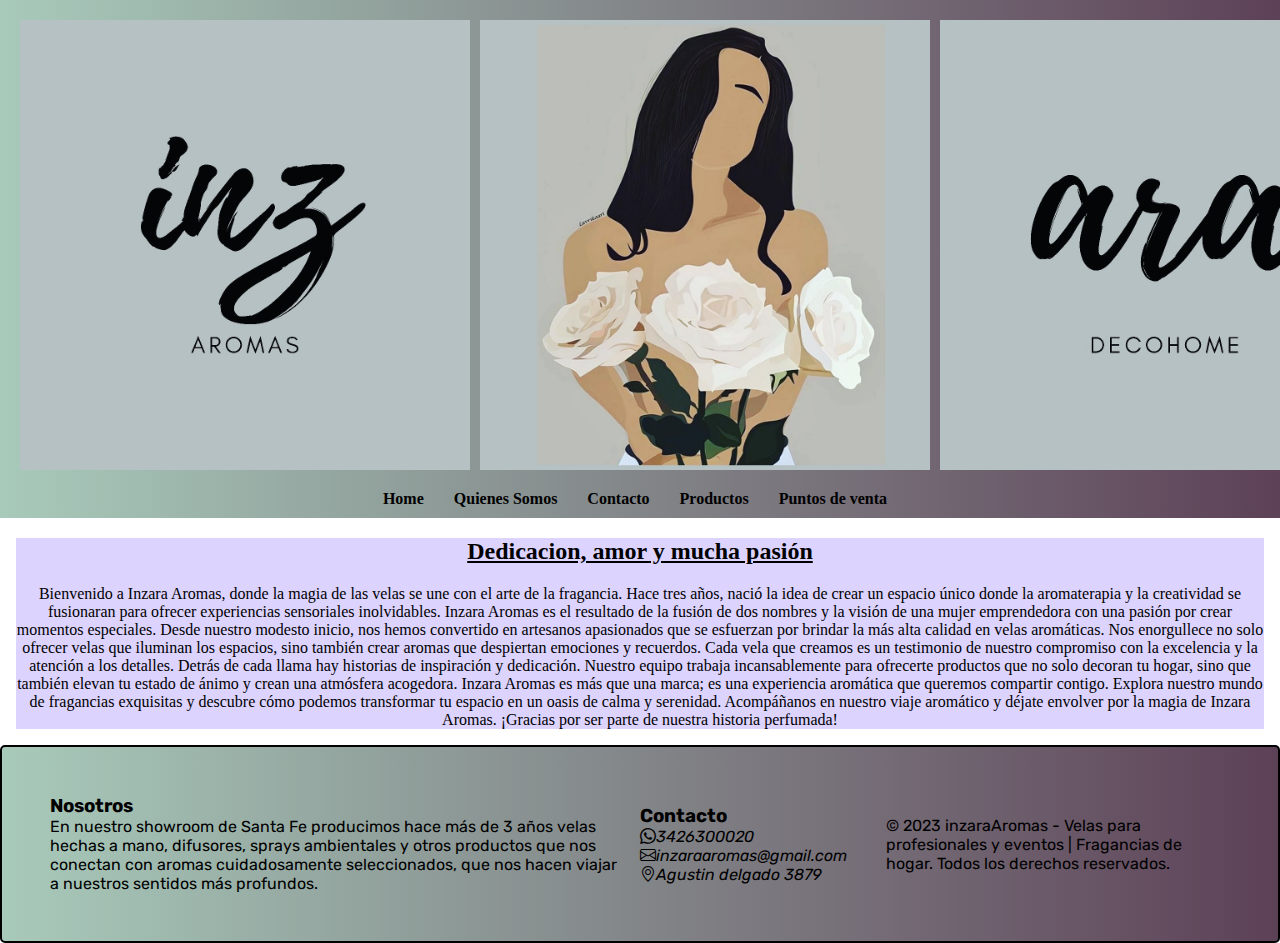
<file: pages/quienessomos.html>
<!DOCTYPE html>
<html lang="es">

<head>
    <meta charset="UTF-8">
    <meta name="viewport" content="width=device-width, initial-scale=1.0">
    <title>InzaraAromas - Quienes somos</title>
    <meta name="description" content="Conoce un poco sobre nuestra historia">
    <meta name="keywords" content="Velas, promociones, carameleras, accesorios, velas de soja, velas premium, fragancias">
    <link rel="icon" type="image/jpg" href="../img/Logo.jpeg"/>
    <link href="https://cdn.jsdelivr.net/npm/bootstrap@5.3.2/dist/css/bootstrap.min.css" rel="stylesheet"
    integrity="sha384-T3c6CoIi6uLrA9TneNEoa7RxnatzjcDSCmG1MXxSR1GAsXEV/Dwwykc2MPK8M2HN" crossorigin="anonymous">
    <link rel="stylesheet" href="https://cdn.jsdelivr.net/npm/bootstrap-icons@1.11.2/font/bootstrap-icons.min.css">
    <link rel="stylesheet" href="../scss/style.css">

</head>

<body>
    <header class="header">
        <a class="class-logo" href="./quienessomos.html">
            <img class="Logo" src="../img/foto1.jpeg" alt="Logo">
            <img class="Logo" src="../img/foto2.jpeg" alt="Logo">
            <img class="Logo" src="../img/foto3.jpeg" alt="Logo">
        </a>
            <nav class="menu-item">
                <ul>
                    <li><a class="menu-link" href="../index.html">Home</a></li>
                    <li><a class="menu-link" href="./quienessomos.html">Quienes Somos</a></li>
                    <li><a class="menu-link" href="./contacto.html">Contacto</a></li>
                    <li><a class="menu-link" href="./productos.html">Productos</a></li>
                    <li><a class="menu-link" href="./puntosdeventa.html">Puntos de venta</a></li>
                </ul>

            </nav>

            <div class="fondo">

            </div>
    </header>

    <main class="class-quienes">
            <h2>Dedicacion, amor y mucha pasión</h2>
            <p>Bienvenido a Inzara Aromas, donde la magia de las velas se une con el arte de la fragancia. Hace tres
                años, nació la idea de crear un espacio único donde la aromaterapia y la creatividad se fusionaran para
                ofrecer experiencias sensoriales inolvidables.

                Inzara Aromas es el resultado de la fusión de dos nombres y la visión de una mujer emprendedora con una
                pasión por crear momentos especiales. Desde nuestro modesto inicio, nos hemos convertido en artesanos
                apasionados que se esfuerzan por brindar la más alta calidad en velas aromáticas.

                Nos enorgullece no solo ofrecer velas que iluminan los espacios, sino también crear aromas que
                despiertan emociones y recuerdos. Cada vela que creamos es un testimonio de nuestro compromiso con la
                excelencia y la atención a los detalles.

                Detrás de cada llama hay historias de inspiración y dedicación. Nuestro equipo trabaja incansablemente
                para ofrecerte productos que no solo decoran tu hogar, sino que también elevan tu estado de ánimo y
                crean una atmósfera acogedora.

                Inzara Aromas es más que una marca; es una experiencia aromática que queremos compartir contigo. Explora
                nuestro mundo de fragancias exquisitas y descubre cómo podemos transformar tu espacio en un oasis de
                calma y serenidad.

                Acompáñanos en nuestro viaje aromático y déjate envolver por la magia de Inzara Aromas. ¡Gracias por ser
                parte de nuestra historia perfumada!</p>
    </main>

    <footer class="footer">
        <div class="footer1">
            <h3>Nosotros</h3>
            <p class="footer-parrafo">En nuestro showroom de Santa Fe producimos hace más de 3 años velas hechas a mano,
                difusores, sprays ambientales y otros productos que nos conectan con aromas cuidadosamente
                seleccionados, que nos hacen viajar a nuestros sentidos más profundos.</p>
        </div>
        <div class="footer2">
            <h3>Contacto</h3>
            <p class="redes-item"><i class="bi bi-whatsapp">3426300020</i></p>
            <p class="redes-item"><i class="bi bi-envelope">inzaraaromas@gmail.com</i></p>
            <p class="redes-item"><i class="bi bi-geo-alt">Agustin delgado 3879</i></p>
        </div>
        <div class="footer3">
            <p class="parrafo3">© 2023 inzaraAromas - Velas para profesionales y eventos | Fragancias de hogar. Todos
                los derechos reservados. </p>
        </div>
        </div>
    </footer>

    <script src="https://cdn.jsdelivr.net/npm/bootstrap@5.3.2/dist/js/bootstrap.bundle.min.js"
    integrity="sha384-C6RzsynM9kWDrMNeT87bh95OGNyZPhcTNXj1NW7RuBCsyN/o0jlpcV8Qyq46cDfL" crossorigin="anonymous">
</script>
</body>

</html>
</file>
<file: scss/style.css>
@charset "UTF-8";
@import url("https://fonts.googleapis.com/css2?family=Alfa+Slab+One&family=Archivo+Black&family=Chango&family=Roboto+Slab:wght@100&family=Roboto:ital,wght@0,100;1,100;1,700&family=Rubik:wght@300;400&display=swap");
* {
  margin: 0;
  padding: 0;
  box-sizing: border-box;
}

ul {
  list-style-type: none;
}

a {
  text-decoration: none;
}

img {
  max-width: 100%;
}

/* Header */
body {
  margin: 0;
  padding: 0;
}

.header {
  background: #5D4157;
  background: linear-gradient(to right, #A8CABA, #5D4157);
  padding: 10px;
  display: flex;
  flex-direction: column;
  align-items: center;
}

@keyframes fadeIn {
  from {
    opacity: 0;
  }
  to {
    opacity: 1;
  }
}
.class-logo {
  display: flex;
  margin-bottom: 10px;
  padding: 10px;
}

.Logo {
  width: 50vh;
  /* Ajusta el tamaño según tus necesidades */
  height: auto;
  margin-right: 10px;
  /* Espaciado entre los logos */
  animation: fadeIn 1s ease-in-out;
}

.menu-item {
  display: flex;
}

ul {
  list-style-type: none;
  margin: 0;
  padding: 0;
  display: flex;
}

.menu-link {
  text-decoration: none;
  color: black;
  padding: 10px;
  margin-right: 10px;
  /* Espaciado entre los elementos de la lista */
  font-weight: bold;
}
.menu-link:hover {
  color: #ff6f61;
  /*cambia de color*/
}

/* productos grid con bootstrap */
.carousel-grid {
  max-width: 1200px;
  /* Establece el ancho máximo del contenedor */
  margin: 0 auto;
  /* Centra el contenedor en la página */
  overflow-x: auto;
  white-space: nowrap;
  padding: 20px;
}

.carousel {
  max-width: 100vh;
  /* Establece el ancho máximo del carrusel */
  margin: 0 auto;
  /* Centra el carrusel en su contenedor */
}

.carousel-container {
  display: flex;
  flex-direction: column;
  align-items: center;
  justify-content: center;
  text-align: center;
}

.carousel-title {
  font-weight: bold;
  font-size: 1.5rem;
  margin-bottom: 1rem;
  color: black;
  font-family: "Archivo Black", sans-serif;
}

.carousel-text {
  font-size: 1rem;
  color: black;
}

.carousel-item {
  position: relative;
  text-align: center;
}
.carousel-item img {
  width: 100%;
  /* Establecer el ancho al 100% */
  height: 100%;
  /* Establecer altura al 100% */
  -o-object-fit: cover;
     object-fit: cover;
  /*Mantenga la relación de aspecto y cubra el contenedor.*/
}

.carousel-indicators {
  display: flex;
  justify-content: center;
}

.carousel-control-prev, .carousel-control-next {
  position: absolute;
  top: 50%;
  transform: translateY(-50%);
  width: 40px;
  height: 40px;
  background-color: rgba(255, 255, 255, 0.8);
  border: none;
  border-radius: 50%;
  cursor: pointer;
  font-size: 20px;
  color: #333;
}

.carousel-control-prev-icon, .carousel-control-next-icon {
  display: inline-block;
}

.carousel-control-prev {
  left: 10px;
}

.carousel-control-next {
  right: 10px;
}

/*puntos de venta */
.class-venta {
  margin: 20px;
  padding: 20px;
  text-align: center;
  background: #5D4157;
  background: linear-gradient(to right, #A8CABA, #5D4157);
}
.class-venta:hover {
  transform: scale(1.05);
  /* Escala de elemento al pasar el mouse */
  transition: transform 0.3s ease;
  /* Añade un efecto de transicion */
}

/* quienes somos */
.class-quienes {
  text-align: center;
  margin: 1rem;
  background-color: #dcd3ff;
}

h2 {
  text-align: center;
  text-decoration: underline;
  margin: 20px 0px;
}

/* contacto */
.contaco-class {
  max-width: 700px;
  margin: 0 auto;
  padding: 30px;
  background-color: #dcd3ff;
  box-shadow: 0 0 10px rgba(0, 0, 0, 0.1);
  /*sombreado*/
}

.contacto-tittle {
  text-align: center;
  font-size: 28px;
  color: black;
  margin-bottom: 20px;
  font-weight: bold;
}

.contacto-form {
  display: grid;
  gap: 10px;
}

label {
  display: block;
  font-weight: bold;
  margin-bottom: 5px;
  color: #555;
}

input {
  width: 100%;
  padding: 10px;
  box-sizing: border-box;
  border: 1px solid var(beige);
  border-radius: 5px;
}

textarea {
  width: 100%;
  padding: 10px;
  box-sizing: border-box;
  border: 1px solid var(beige);
  border-radius: 5px;
  resize: vertical;
  /*cambia de tamaño*/
}

.formulario {
  background-color: #F5F5F5;
  color: black;
  padding: 10px 20px;
  border: none;
  border-radius: 5px;
  cursor: pointer;
  /*darle diseño al cursor*/
  font-size: 16px;
  transition: background-color 0.5s ease;
}
.formulario:hover {
  background-color: #2980b9;
  /* Cambio de color al pasar el mouse sobre los botones */
}

/* footer */
.footer {
  display: flex;
  padding: 3rem;
  gap: 1rem;
  background: #5D4157;
  background: linear-gradient(to right, #A8CABA, #5D4157);
  /*background-size: cover; /* Ajusta el tamaño de la imagen para cubrir completamente el contenedor */
  /*background-position: center; /* Centra la imagen en el contenedor */
  /*background-repeat: no-repeat; /* Evita la repetición de la imagen */
  color: black;
  align-items: center;
  box-sizing: border-box;
  font-family: "Rubik", sans-serif;
  border: 2px solid black;
  border-radius: 5px;
}

.footer-tittle {
  text-align: center;
  padding: 0.5rem;
  width: auto;
  font-family: Georgia, "Times New Roman", Times, serif;
}

.footer2 {
  list-style: none;
}

.footer1 {
  flex: 5;
}

.footer2 {
  flex: 2;
}

.footer3 {
  flex: 2;
  flex: 3;
  display: flex;
  align-items: center;
}

/* media queries para tablet */
@media screen and (max-width: 768px) {
  .header {
    flex-direction: column;
    align-items: flex-start;
  }
  .Logo {
    width: 30%;
    /* Ajusta el tamaño según tus necesidades */
    height: auto;
    margin-right: 10px; /* Espaciado entre los logos */
    animation: fadeIn 1s ease-in-out;
  }
  .menu-item ul {
    flex-direction: column;
    gap: 10px;
  }
  .hero {
    flex-direction: column;
    align-items: center;
    max-width: 100%;
  }
  .hero-left {
    max-width: 100%;
  }
}
.tarjetas {
  flex-direction: column;
}

.porque {
  flex-direction: column;
}

/* Media queries para teléfonos móviles */
@media screen and (max-width: 480px) {
  .header {
    padding: 10px;
    background: #5D4157;
    background: linear-gradient(to right, #A8CABA, #5D4157);
  }
  .Logo {
    width: 30%;
    /* Ajusta el tamaño según tus necesidades */
    height: auto;
    margin-right: 10px; /* Espaciado entre los logos */
    animation: fadeIn 1s ease-in-out;
  }
  .menu-item ul {
    gap: 5px;
    padding: 16px;
  }
  .hero {
    padding: 20px;
    background-color: beige;
  }
  .tarjetas,
  .porque {
    display: flex;
    flex-direction: column;
    align-items: center;
    background: #5D4157;
    background: linear-gradient(to right, #A8CABA, #5D4157);
  }
  .footer {
    display: grid;
    grid-template-columns: auto;
  }
}
/*main*/
.hero {
  display: flex;
  padding: 3rem;
  background: #5D4157;
  background: linear-gradient(to right, #A8CABA, #5D4157);
  color: black;
  gap: 2rem;
  font-family: "Archivo Black", sans-serif;
}

.hero-left, .hero-right {
  flex: 1;
}

.hero-tittle {
  font-size: 3rem;
  font-weight: bold;
  margin-bottom: 3rem;
  /*margen del boton*/
  border-radius: 3rem;
  /*borde*/
  border-color: black;
  /*color del borde*/
  font-family: "Archivo Black", sans-serif;
}

.hero-parrafo {
  color: black;
  font-weight: bold;
  font-family: Georgia, "Times New Roman", Times, serif;
}

.hero-link {
  color: black;
  border: 3px solid black;
  padding: 1rem;
  display: inline-block;
  border-radius: 3rem;
}

.hero-text {
  margin-bottom: 2rem;
  font-family: Georgia, "Times New Roman", Times, serif;
  color: black;
}

.hero-img {
  display: flex;
  display: inline-block;
  /*bloqueo de linea*/
}

/*porque flex-box*/
.porque {
  background: #5D4157;
  background: linear-gradient(to right, #A8CABA, #5D4157);
  padding: 20px;
  display: flex;
  align-items: center;
  justify-content: space-between;
  font-family: "Archivo Black", sans-serif;
}

.porque-tittle {
  font-size: 3rem;
  font-weight: bold;
  font-family: "Archivo Black", sans-serif;
}

.porque-parrafo {
  font-size: 1.5rem;
  padding: 1rem;
  font-family: Georgia, "Times New Roman", Times, serif;
}

.porque-right {
  max-width: 60%;
}

/*tarjetas grid*/
.tarjetas-sociales {
  padding: 5rem;
  background: #5D4157;
  background: linear-gradient(to right, #A8CABA, #5D4157);
  font-family: "Archivo Black", sans-serif;
}

.tarjetas-tittle {
  text-align: center;
  font-size: 3rem;
  color: black;
  margin-bottom: 3rem;
}

.tarjetas {
  display: grid;
  grid-template-columns: repeat(3, 1fr);
  gap: 1rem;
  padding: 2rem;
}

.tarjeta1, .tarjeta2, .tarjeta3 {
  padding: 20px;
  border: 2px solid #fff;
  border-radius: 10px;
  text-align: center;
  box-shadow: 0 4px 8px rgba(0, 0, 0, 0.1);
  transition: transform 0.3s ease-in-out;
}

.tarjeta1:hover, .tarjeta2:hover, .tarjeta3:hover {
  transform: scale(1.05);
  background: #E8CBC0;
  background: linear-gradient(to right, #636FA4, #E8CBC0);
}

.tarjeta-tittle {
  font-weight: bold;
  font-size: 1.5rem;
  margin-bottom: 2rem;
  color: black;
  font-family: "Archivo Black", sans-serif;
}

.tarjeta-text {
  font-size: 1rem;
  margin-bottom: 1rem;
  font-family: "Arial", sans-serif;
}

.tarjeta-item {
  font-size: 3rem;
  margin-bottom: 1rem;
  color: black;
}

.tarjetas-link {
  color: #007bff;
  font-size: 1rem;
  transition: color 0.3s ease-in-out;
}

/* productos grid con bootstrap */
.carousel-grid {
  max-width: 1200px;
  /* Establece el ancho máximo del contenedor */
  margin: 0 auto;
  /* Centra el contenedor en la página */
  overflow-x: auto;
  white-space: nowrap;
  padding: 20px;
}

.carousel {
  max-width: 100vh;
  /* Establece el ancho máximo del carrusel */
  margin: 0 auto;
  /* Centra el carrusel en su contenedor */
}

.carousel-container {
  display: flex;
  flex-direction: column;
  align-items: center;
  justify-content: center;
  text-align: center;
}

.carousel-title {
  font-weight: bold;
  font-size: 1.5rem;
  margin-bottom: 1rem;
  color: black;
  font-family: "Archivo Black", sans-serif;
}

.carousel-text {
  font-size: 1rem;
  color: black;
}

.carousel-item {
  position: relative;
  text-align: center;
}
.carousel-item img {
  width: 100%;
  /* Establecer el ancho al 100% */
  height: 100%;
  /* Establecer altura al 100% */
  -o-object-fit: cover;
     object-fit: cover;
  /*Mantenga la relación de aspecto y cubra el contenedor.*/
}

.carousel-indicators {
  display: flex;
  justify-content: center;
}

.carousel-control-prev, .carousel-control-next {
  position: absolute;
  top: 50%;
  transform: translateY(-50%);
  width: 40px;
  height: 40px;
  background-color: rgba(255, 255, 255, 0.8);
  border: none;
  border-radius: 50%;
  cursor: pointer;
  font-size: 20px;
  color: #333;
}

.carousel-control-prev-icon, .carousel-control-next-icon {
  display: inline-block;
}

.carousel-control-prev {
  left: 10px;
}

.carousel-control-next {
  right: 10px;
}/*# sourceMappingURL=style.css.map */
</file>
